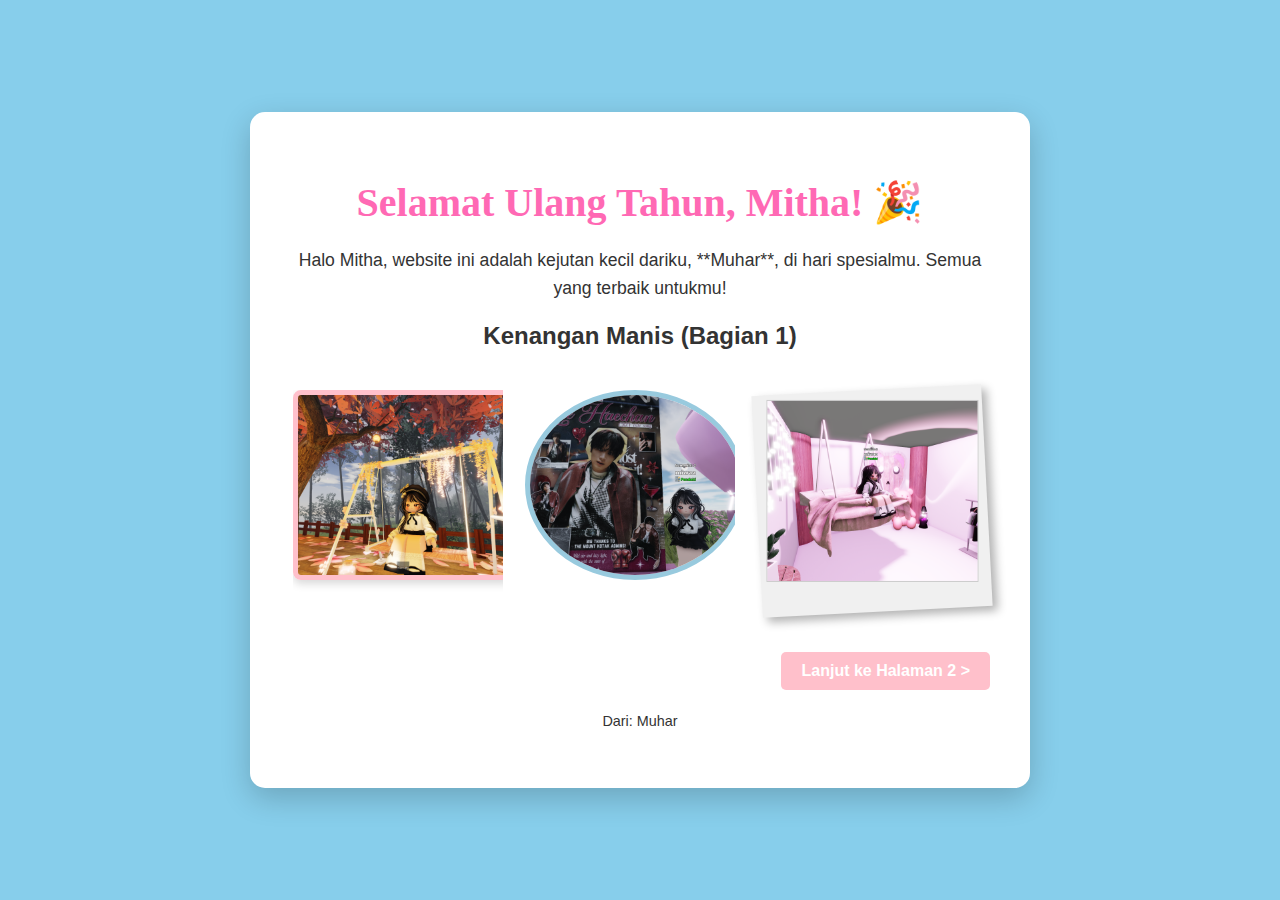
<file: index.html>
<!DOCTYPE html>
<html lang="id">
  <head>
    <link rel="stylesheet" href="style.css" />
    <meta charset="UTF-8" />
    <meta name="viewport" content="width=device-width, initial-scale=1.0" />
    <title>Untuk Mitha - Halaman 1</title>
    <link rel="stylesheet" href="style.css" />
  </head>
  <body>
    <div class="container">
      <h1>Selamat Ulang Tahun, Mitha! 🎉</h1>
      <p>
        Halo Mitha, website ini adalah kejutan kecil dariku, **Muhar**, di hari
        spesialmu. Semua yang terbaik untukmu!
      </p>

      <h2>Kenangan Manis (Bagian 1)</h2>
      <div class="photo-gallery">
        <div class="photo-item photo-style-1">
          <img src="foto1.png" alt="Mitha Foto 1" />
        </div>
        <div class="photo-item photo-style-2">
          <img src="foto2.png" alt="Mitha Foto 2" />
        </div>
        <div class="photo-item photo-style-3">
          <img src="foto3.png" alt="Mitha Foto 3" />
        </div>
      </div>

      <div class="nav-buttons">
        <a href="#" class="btn btn-back" style="visibility: hidden">Back</a>
        <a href="page2.html" class="btn btn-next">Lanjut ke Halaman 2 &gt;</a>
      </div>
      <p style="margin-top: 20px; font-size: 0.9em">Dari: Muhar</p>
    </div>
  </body>
</html>
</file>
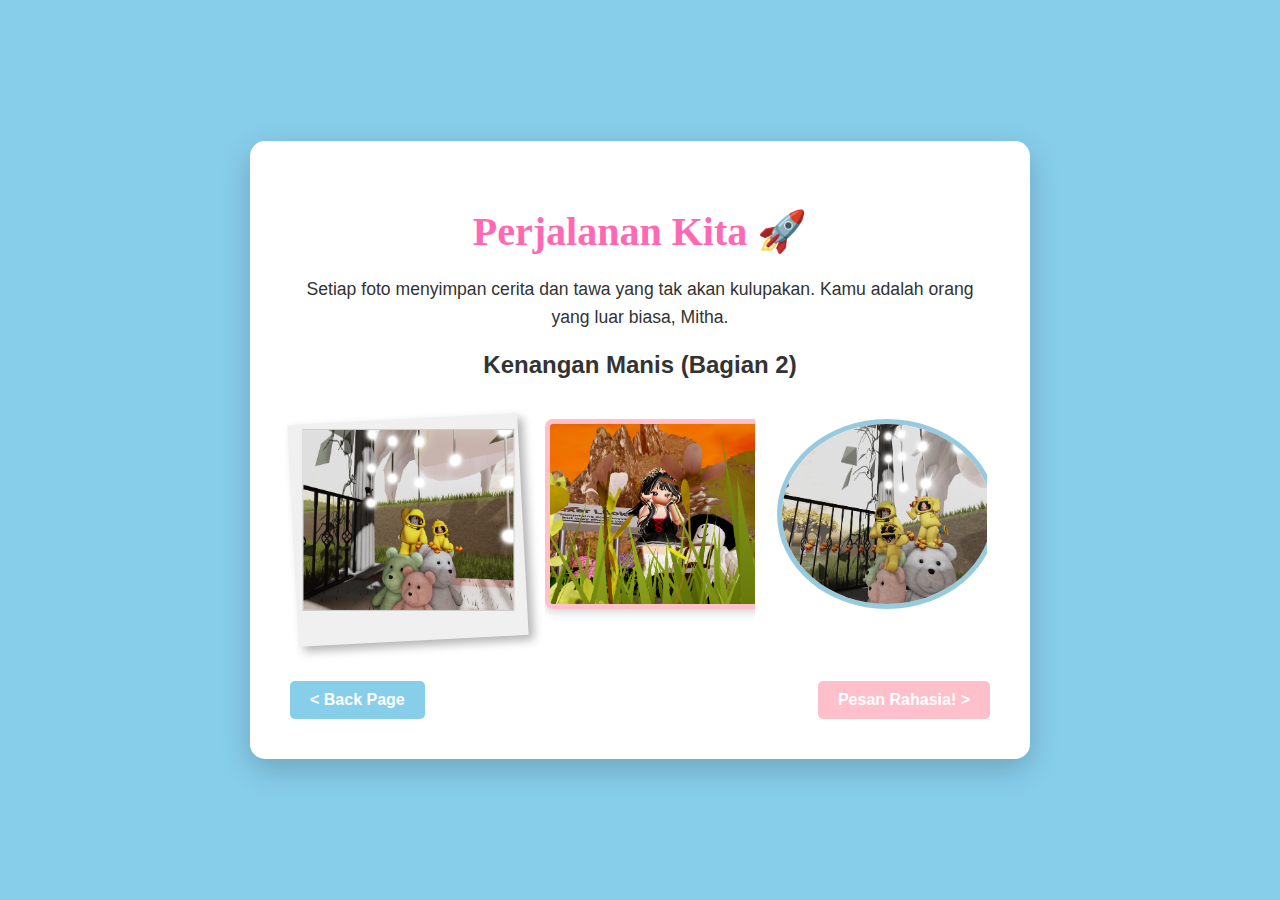
<file: page2.html>
<!DOCTYPE html>
<html lang="id">
  <head>
    <link rel="stylesheet" href="style.css" />
    <meta charset="UTF-8" />
    <meta name="viewport" content="width=device-width, initial-scale=1.0" />
    <title>Untuk Mitha - Halaman 2</title>
    <link rel="stylesheet" href="style.css" />
  </head>
  <body>
    <div class="container">
      <h1>Perjalanan Kita 🚀</h1>
      <p>
        Setiap foto menyimpan cerita dan tawa yang tak akan kulupakan. Kamu
        adalah orang yang luar biasa, Mitha.
      </p>

      <h2>Kenangan Manis (Bagian 2)</h2>
      <div class="photo-gallery">
        <div class="photo-item photo-style-3">
          <img src="foto4.png" alt="Mitha Foto 4" />
        </div>
        <div class="photo-item photo-style-1">
          <img src="foto5.png" alt="Mitha Foto 5" />
        </div>
        <div class="photo-item photo-style-2">
          <img src="foto6.png" alt="Mitha Foto 6" />
        </div>
      </div>

      <div class="nav-buttons">
        <a href="index.html" class="btn btn-back">&lt; Back Page</a>
        <a href="page3.html" class="btn btn-next">Pesan Rahasia! &gt;</a>
      </div>
    </div>
  </body>
</html>
</file>
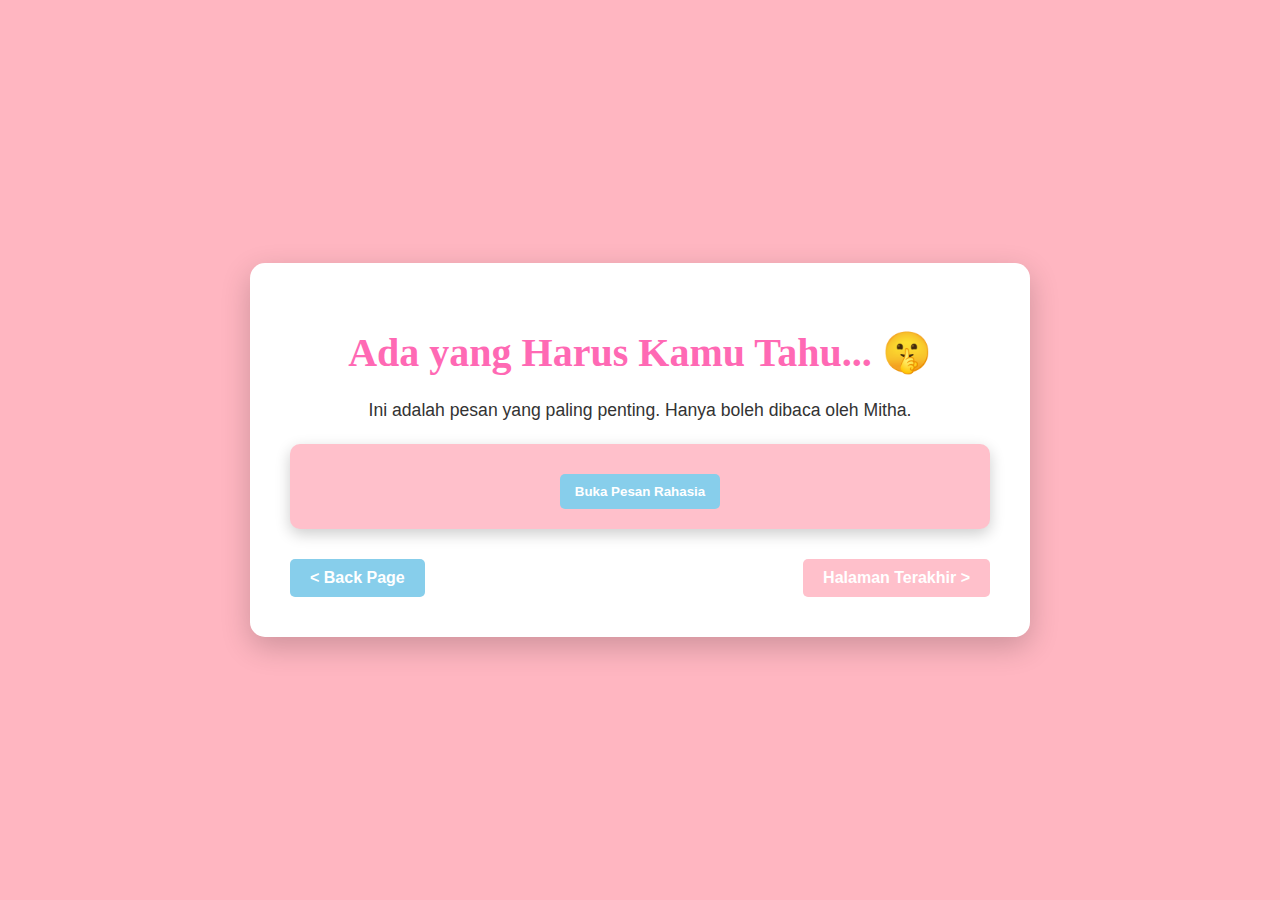
<file: page3.html>
<!DOCTYPE html>
<html lang="id">
  <head>
    <link rel="stylesheet" href="style.css" />
    <meta charset="UTF-8" />
    <meta name="viewport" content="width=device-width, initial-scale=1.0" />
    <title>Untuk Mitha - Pesan Rahasia</title>
    <link rel="stylesheet" href="style.css" />
  </head>
  <body style="background-color: #ffb6c1">
    <div class="container">
      <h1>Ada yang Harus Kamu Tahu... 🤫</h1>
      <p>
        Ini adalah pesan yang paling penting. Hanya boleh dibaca oleh Mitha.
      </p>

      <div class="secret-box">
        <button id="secretButton" onclick="toggleSecret()">
          Buka Pesan Rahasia
        </button>
        <div id="secretContent" class="secret-content">
          <h2>Untuk Mitha:</h2>
          <p class="hidden-text">
            "Selamat ulang tahun! Udah deh, sekarang resmi kamu lebih tua dari
            aku.".
          </p>
          <p class="hidden-text" style="text-align: right; font-weight: bold">
            — Muhar
          </p>
        </div>
      </div>

      <div class="nav-buttons">
        <a href="page2.html" class="btn btn-back">&lt; Back Page</a>
        <a href="page4.html" class="btn btn-next">Halaman Terakhir &gt;</a>
      </div>
    </div>

    <script>
      function toggleSecret() {
        var content = document.getElementById("secretContent");
        var button = document.getElementById("secretButton");
        if (content.style.display === "none" || content.style.display === "") {
          content.style.display = "block";
          button.textContent = "Tutup Pesan Rahasia";
        } else {
          content.style.display = "none";
          button.textContent = "Buka Pesan Rahasia";
        }
      }
    </script>
  </body>
</html>
</file>
<file: style.css>
/* style.css */

:root {
  --sky-blue: #87ceeb; /* Biru Langit */
  --pink: #ffc0cb; /* Pink */
  --dark-pink: #ff69b4; /* Pink Lebih Gelap */
  --text-color: #333;
  --font-primary: "Georgia", serif;
}

body {
  font-family: "Arial", sans-serif;
  margin: 0;
  padding: 0;
  background-color: var(--sky-blue);
  color: var(--text-color);
  display: flex;
  justify-content: center;
  align-items: center;
  min-height: 100vh;
  text-align: center;
  transition: background-color 0.5s ease;
}

.container {
  background-color: white;
  padding: 40px;
  border-radius: 15px;
  box-shadow: 0 10px 30px rgba(0, 0, 0, 0.2);
  max-width: 90%;
  width: 700px; /* Lebar lebih besar untuk galeri */
  margin: 20px 0;
}

h1 {
  color: var(--dark-pink);
  font-family: var(--font-primary);
  font-size: 2.5em;
  margin-bottom: 20px;
}

p {
  font-size: 1.1em;
  line-height: 1.6;
}

/* === Navigasi & Tombol === */
.nav-buttons {
  margin-top: 30px;
  display: flex;
  justify-content: space-between;
}

.btn {
  padding: 10px 20px;
  border: none;
  border-radius: 5px;
  cursor: pointer;
  font-size: 1em;
  font-weight: bold;
  text-decoration: none;
  transition: background-color 0.3s ease, transform 0.2s;
}

.btn-next {
  background-color: var(--pink);
  color: white;
}

.btn-back {
  background-color: var(--sky-blue);
  color: white;
}

.btn:hover {
  transform: scale(1.05);
}

/* === Galeri Foto (3 Gaya Berbeda) === */
.photo-gallery {
  display: flex;
  justify-content: space-around;
  flex-wrap: wrap; /* Pastikan foto bisa wrap jika layar kecil */
  gap: 15px;
  margin: 30px 0;
}

.photo-item {
  width: 30%;
  min-width: 180px;
  margin: 10px 0;
  overflow: hidden;
}

.photo-item img {
  width: 100%;
  height: 180px;
  object-fit: cover;
  display: block;
}

/* GAYA 1: Foto Sederhana dengan Border Pink */
.photo-style-1 img {
  border: 5px solid var(--pink);
  border-radius: 8px;
  box-shadow: 0 4px 8px rgba(0, 0, 0, 0.15);
}

/* GAYA 2: Foto Melingkar dengan Border Biru Langit */
.photo-style-2 img {
  border-radius: 50%;
  border: 5px solid var(--sky-blue);
  filter: grayscale(30%); /* Efek agak pudar */
}

/* GAYA 3: Foto Miring ala Polaroid */
.photo-style-3 {
  background-color: #f0f0f0;
  padding: 10px 10px 30px 10px;
  box-shadow: 5px 5px 10px rgba(0, 0, 0, 0.3);
  transform: rotate(-3deg);
}

.photo-style-3 img {
  border: 1px solid #ccc;
  transform: rotate(3deg); /* Tegakkan gambar di dalam bingkai miring */
}

/* === Pesan Rahasia (Halaman 3) === */
.secret-box {
  margin-top: 20px;
  background-color: var(--pink);
  padding: 20px;
  border-radius: 10px;
  box-shadow: 0 5px 15px rgba(0, 0, 0, 0.2);
}

.secret-content {
  background-color: white;
  padding: 15px;
  border-radius: 8px;
  color: var(--text-color);
  text-align: left;
  margin-top: 15px;
  border: 2px dashed var(--dark-pink);
  display: none; /* Awalnya tersembunyi */
}

.secret-box button {
  background-color: var(--sky-blue);
  color: white;
  padding: 10px 15px;
  border: none;
  border-radius: 5px;
  cursor: pointer;
  font-weight: bold;
  margin-top: 10px;
  transition: background-color 0.3s;
}

.secret-box button:hover {
  background-color: #6495ed; /* Cornflower Blue */
}

.hidden-text {
  font-style: italic;
}
</file>
